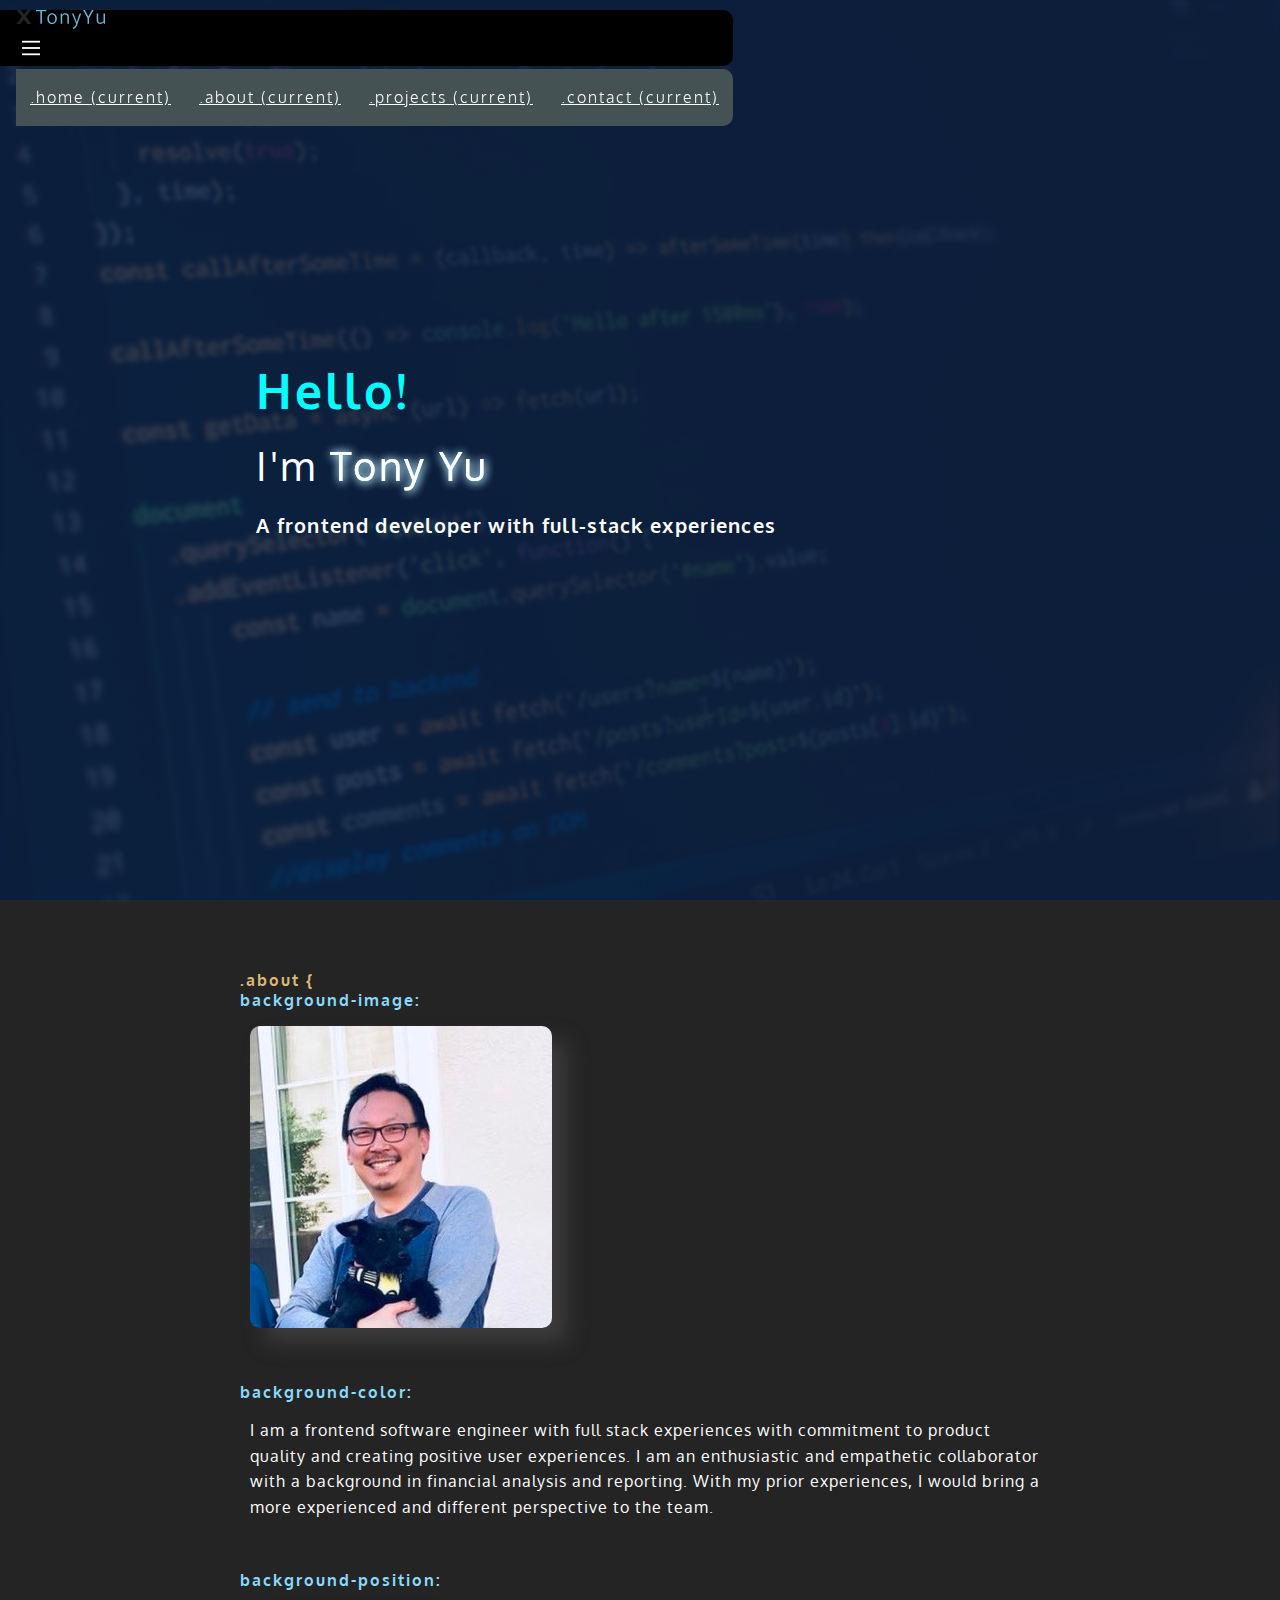
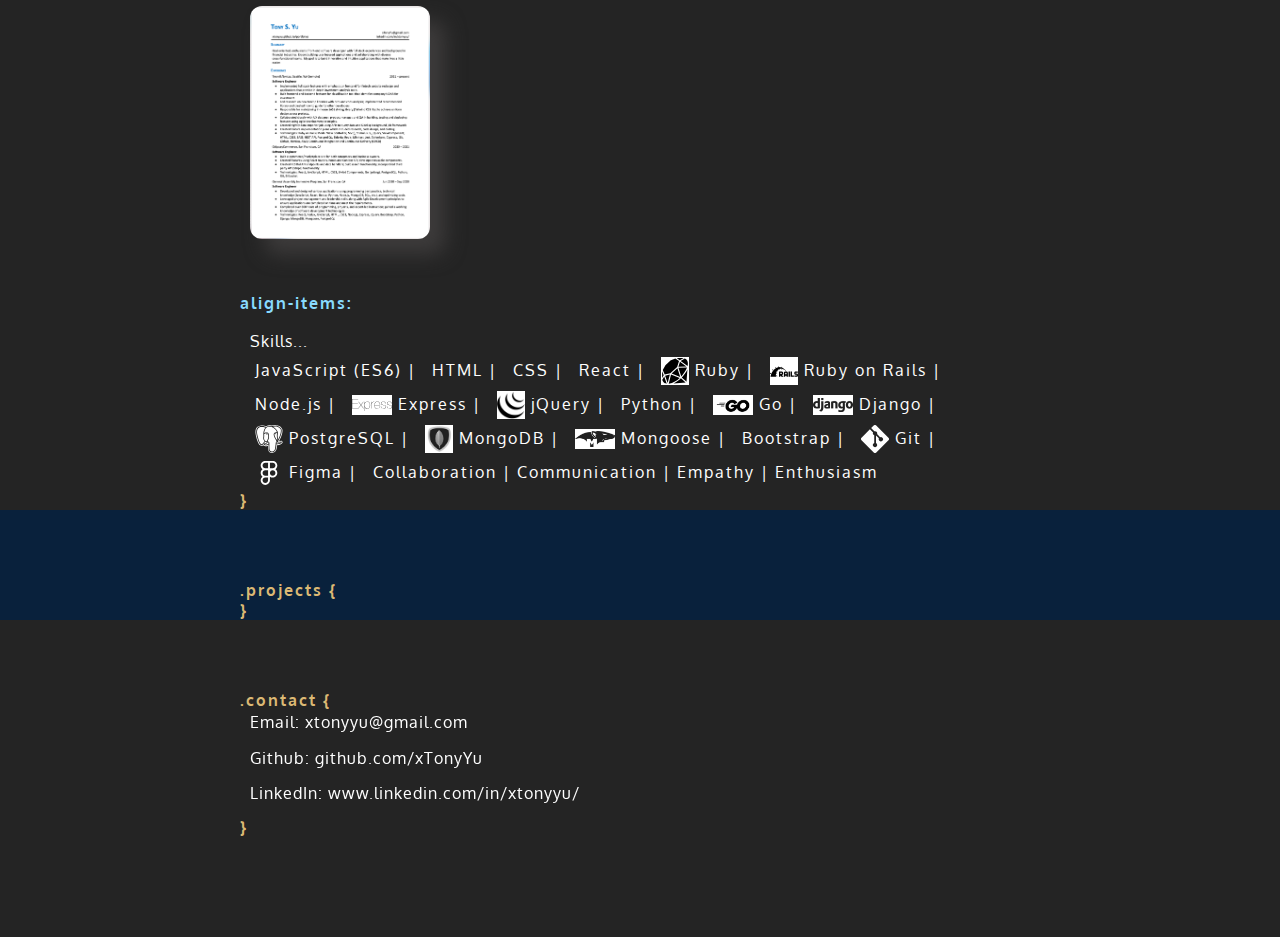
<file: index.html>
<!DOCTYPE html>
<html lang="en">
<head>
    <meta charset="UTF-8">
    <meta name="viewport" content="width=device-width, initial-scale=1.0">
    <!-- Google fonts -->
    <link href="https://fonts.googleapis.com/css2?family=Noto+Sans+TC:wght@400;700&family=Oxygen:wght@300;400;700&family=Roboto:wght@100;300;400;700&display=swap" rel="stylesheet">
    <!-- Bootstrap -->
    <link rel="stylesheet" href="https://stackpath.bootstrapcdn.com/bootstrap/4.5.1/css/bootstrap.min.css" integrity="sha384-VCmXjywReHh4PwowAiWNagnWcLhlEJLA5buUprzK8rxFgeH0kww/aWY76TfkUoSX" crossorigin="anonymous">
    <script	defer src="https://code.jquery.com/jquery-3.5.0.min.js" integrity="sha256-xNzN2a4ltkB44Mc/Jz3pT4iU1cmeR0FkXs4pru/JxaQ=" crossorigin="anonymous"></script>
    <script defer src="https://cdn.jsdelivr.net/npm/popper.js@1.16.1/dist/umd/popper.min.js" integrity="sha384-9/reFTGAW83EW2RDu2S0VKaIzap3H66lZH81PoYlFhbGU+6BZp6G7niu735Sk7lN" crossorigin="anonymous"></script>
    <script defer src="https://stackpath.bootstrapcdn.com/bootstrap/4.5.1/js/bootstrap.min.js" integrity="sha384-XEerZL0cuoUbHE4nZReLT7nx9gQrQreJekYhJD9WNWhH8nEW+0c5qq7aIo2Wl30J" crossorigin="anonymous"></script>
    <!-- Font Awesome -->
    <link rel="stylesheet" href="https://use.fontawesome.com/releases/v5.14.0/css/all.css" integrity="sha384-HzLeBuhoNPvSl5KYnjx0BT+WB0QEEqLprO+NBkkk5gbc67FTaL7XIGa2w1L0Xbgc" crossorigin="anonymous">
    <!-- Style sheet and JS -->
    <link rel="stylesheet" href="css/curtain.css">
    <link rel="stylesheet" href="css/style.css">
    <script defer src="js/portfolio.js"></script>
    <script defer src="js/app.js"></script>
    <title>Tony's Portfolio</title>
</head>
<body>
    <div id="curtain"></div>
    <header>
        <nav class="navbar navbar-expand-sm navbar-dark bg-dark">
            <a class="navbar-brand" href="./tonyyu.html" id="logo"><img src="./images/Logo.svg" alt=""></a>
            <button class="navbar-toggler menu" type="button" data-toggle="collapse" data-target="#navbarSupportedContent" aria-controls="navbarSupportedContent" aria-expanded="false" aria-label="Toggle navigation" >
                <svg width="30" height="30" viewBox="0 0 100 100">
                    <path class="line line1" d="M 20,29.000046 H 80.000231 C 80.000231,29.000046 94.498839,28.817352 94.532987,66.711331 94.543142,77.980673 90.966081,81.670246 85.259173,81.668997 79.552261,81.667751 75.000211,74.999942 75.000211,74.999942 L 25.000021,25.000058" />
                    <path class="line line2" d="M 20,50 H 80" />
                    <path class="line line3" d="M 20,70.999954 H 80.000231 C 80.000231,70.999954 94.498839,71.182648 94.532987,33.288669 94.543142,22.019327 90.966081,18.329754 85.259173,18.331003 79.552261,18.332249 75.000211,25.000058 75.000211,25.000058 L 25.000021,74.999942" />
                </svg>
            </button>

            <div class="collapse navbar-collapse" id="navbarSupportedContent">
                <ul class="navbar-nav mr-auto">
                    <li class="nav-item ">
                        <a class="nav-link" href="#hero" id="hero-link">.home <span class="sr-only">(current)</span></a>
                    </li>
                    <li class="nav-item ">
                        <a class="nav-link" href="#about-me" id="about-me-link">.about <span class="sr-only">(current)</span></a>
                    </li>
                    <li class="nav-item ">
                        <a class="nav-link" href="#portfolio" id="portfolio-link">.projects <span class="sr-only">(current)</span></a>
                    </li>
                    <li class="nav-item ">
                        <a class="nav-link" href="#contact" id="contact-link">.contact <span class="sr-only">(current)</span></a>
                    </li>
                </ul>
            </div>
        </nav>
    </header>

    <main>
        <section id="hero">
            <div class="front-page">
                <h1>Hello! </h1>
                <h2>I'm <a href="./tonyyu.html" class="tony">Tony Yu</a></h2>
                <img src="./images/jsdom.jpeg" class="photo" alt="hero photo">
                <h3>A frontend developer with full-stack experiences</h3>
            </div>
        </section>

        <section id="about-me" class="pod">
            <h2>.about {</h2>
            <div class="sub-container">
                <div class="wrap">
                    <h5>background-image:</h5>
                    <img src="./images/Tony.JPG" class="img-of-me" alt="My photo">
                </div>
                <div class="wrap">
                    <h5>background-color:</h5>
                    <p>I am a frontend software engineer with full stack experiences with commitment to product quality and creating positive user experiences.  I am an enthusiastic and empathetic collaborator with a background in financial analysis and reporting.  With my prior experiences, I would bring a more experienced and different perspective to the team.</p>
                </div>
                <div class="wrap">
                    <h5>background-position: </h5>
                    <a href="./tonyyu.html" class="proj-img-link">
                        <img src="./images/resume.png" class="resume" alt="My resume">
                    </a>
                </div>
                <div class="wrap">
                    <h5>align-items: </h5>
                    <p>Skills...</p>
                    <div class="skills">
                        <div><i class="fab fa-js-square fa-2x"></i> JavaScript (ES6) |</div>
                        <div><i class="fab fa-html5 fa-2x"></i> HTML |</div>
                        <div><i class="fab fa-css3-alt fa-2x"></i> CSS |</div>
                        <div><i class="fab fa-react fa-2x"></i> React |</div>
                        <div><i class="icon" id="ruby"></i> Ruby |</div>
                        <div><i class="icon" id="rails"></i> Ruby on Rails |</div>
                        <div><i class="fab fa-node fa-2x"></i> Node.js |</div>
                        <div><i class="icon" id="express"></i> Express |</div>
                        <div><i class="icon" id="jquery"></i> jQuery |</div>
                        <div><i class="fab fa-python fa-2x"></i> Python |</div>
                        <div><i class="icon" id="golang"></i> Go |</div>
                        <div><i class="icon" id="django"></i> Django |</div>
                        <div><i class="icon" id="SQL"></i> PostgreSQL |</div>
                        <div><i class="icon" id="mongodb"></i> MongoDB |</div>
                        <div><i class="icon" id="mongoose"></i> Mongoose |</div>
                        <div><i class="fab fa-bootstrap fa-2x"></i> Bootstrap |</div>
                        <div><i class="icon" id="git"></i> Git |</div>
                        <div><i class="icon" id="figma"></i> Figma |</div>
                        <div> Collaboration | Communication | Empathy | Enthusiasm</div>
                    </div>
                </div>
            </div>
            <h2>}</h2>
        </section>

        <section id="portfolio" class="pod">
            <h2>.projects {</h2>
            <div class="sub-container project-list"></div>
            <h2>}</h2>
        </section>
        <section id="contact" class="pod">
            <h2>.contact {</h2>
            <div class="sub-container">
                <div class="wrap">
                    <a href="mailto:xtonyyu@gmail.com">
                        <i class="fas fa-envelope-square fa-2x"></i><p>Email: xtonyyu@gmail.com</p>
                    </a>
                </div>
                <div class="wrap">
                    <a href="https://github.com/xTonyYu" target="_blank">
                        <i class="fab fa-github-square fa-2x"></i><p>Github: github.com/xTonyYu</p>
                    </a>
                </div>
                <div class="wrap">
                    <a href="https://www.linkedin.com/in/xtonyyu/" target="_blank">
                        <i class="fab fa-linkedin fa-2x"></i><p>LinkedIn: www.linkedin.com/in/xtonyyu/</p>
                    </a>
                </div>
            </div>
            <h2>}</h2>
        </section>
    </body>

</body>
</html>
</file>
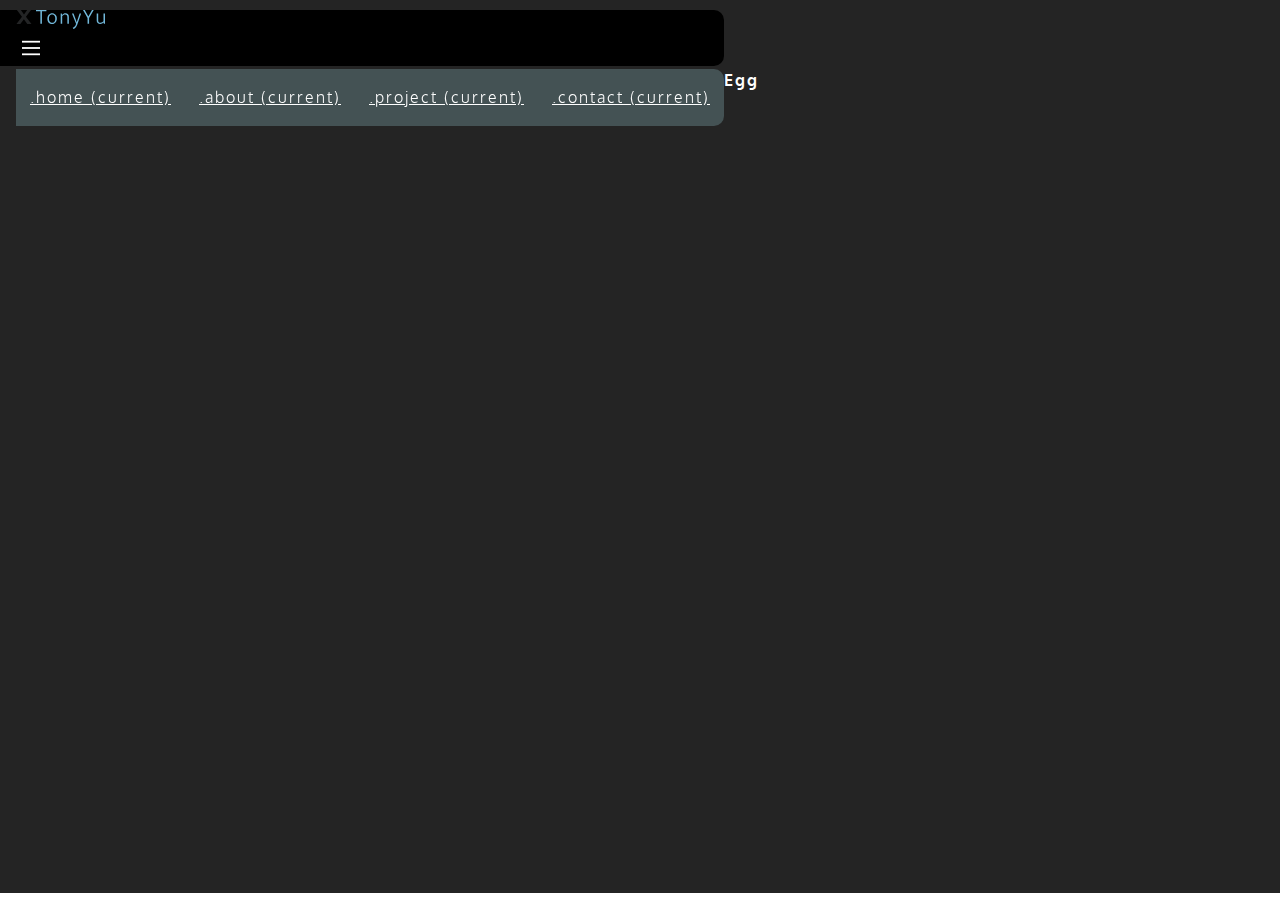
<file: tonyyu.html>
<!DOCTYPE html>
<html lang="en">
<head>
  <meta charset="UTF-8">
  <meta name="viewport" content="width=device-width, initial-scale=1.0">
  <!-- Google fonts -->
  <link href="https://fonts.googleapis.com/css2?family=Noto+Sans+TC:wght@400;700&family=Oxygen:wght@300;400;700&family=Roboto:wght@100;300;400;700&display=swap" rel="stylesheet">
  <!-- Bootstrap -->
  <link rel="stylesheet" href="https://stackpath.bootstrapcdn.com/bootstrap/4.5.1/css/bootstrap.min.css" integrity="sha384-VCmXjywReHh4PwowAiWNagnWcLhlEJLA5buUprzK8rxFgeH0kww/aWY76TfkUoSX" crossorigin="anonymous">
  <script	defer src="https://code.jquery.com/jquery-3.5.0.min.js" integrity="sha256-xNzN2a4ltkB44Mc/Jz3pT4iU1cmeR0FkXs4pru/JxaQ=" crossorigin="anonymous"></script>
  <script defer src="https://cdn.jsdelivr.net/npm/popper.js@1.16.1/dist/umd/popper.min.js" integrity="sha384-9/reFTGAW83EW2RDu2S0VKaIzap3H66lZH81PoYlFhbGU+6BZp6G7niu735Sk7lN" crossorigin="anonymous"></script>
  <script defer src="https://stackpath.bootstrapcdn.com/bootstrap/4.5.1/js/bootstrap.min.js" integrity="sha384-XEerZL0cuoUbHE4nZReLT7nx9gQrQreJekYhJD9WNWhH8nEW+0c5qq7aIo2Wl30J" crossorigin="anonymous"></script>
  <!-- Font Awesome -->
  <link rel="stylesheet" href="https://use.fontawesome.com/releases/v5.14.0/css/all.css" integrity="sha384-HzLeBuhoNPvSl5KYnjx0BT+WB0QEEqLprO+NBkkk5gbc67FTaL7XIGa2w1L0Xbgc" crossorigin="anonymous">
  <!-- Style sheet and JS -->
  <link rel="stylesheet" href="css/style.css">
  <title>Tony's Resume</title>
</head>
<body>
  <header>
    <nav class="navbar navbar-expand-sm navbar-dark bg-dark">
        <a class="navbar-brand" href="./index.html#hero" id="logo"><img src="./images/Logo.svg" alt=""></a>
        <button class="navbar-toggler menu" type="button" data-toggle="collapse" data-target="#navbarSupportedContent" aria-controls="navbarSupportedContent" aria-expanded="false" aria-label="Toggle navigation" >
                <svg width="30" height="30" viewBox="0 0 100 100">
                    <path class="line line1" d="M 20,29.000046 H 80.000231 C 80.000231,29.000046 94.498839,28.817352 94.532987,66.711331 94.543142,77.980673 90.966081,81.670246 85.259173,81.668997 79.552261,81.667751 75.000211,74.999942 75.000211,74.999942 L 25.000021,25.000058" />
                    <path class="line line2" d="M 20,50 H 80" />
                    <path class="line line3" d="M 20,70.999954 H 80.000231 C 80.000231,70.999954 94.498839,71.182648 94.532987,33.288669 94.543142,22.019327 90.966081,18.329754 85.259173,18.331003 79.552261,18.332249 75.000211,25.000058 75.000211,25.000058 L 25.000021,74.999942" />
                </svg>
        </button>

        <div class="collapse navbar-collapse" id="navbarSupportedContent">
            <ul class="navbar-nav mr-auto">
                <li class="nav-item ">
                    <a class="nav-link" href="./index.html#hero" id="hero-link">.home <span class="sr-only">(current)</span></a>
                </li>
                <li class="nav-item ">
                    <a class="nav-link" href="./index.html#about-me" id="about-me-link">.about <span class="sr-only">(current)</span></a>
                </li>
                <li class="nav-item ">
                    <a class="nav-link" href="./index.html#portfolio" id="portfolio-link">.project <span class="sr-only">(current)</span></a>
                </li>
                <li class="nav-item ">
                    <a class="nav-link" href="./index.html#contact" id="contact-link">.contact <span class="sr-only">(current)</span></a>
                </li>
            </ul>
        </div>
    </nav>
  </header>
  <main>
    <h6>You found the Easter Egg</h6>
    <iframe src="./images/Tony_Yu2023se.pdf" frameborder="0"></iframe>
  </main>
</body>
</html>
</file>
<file: css/curtain.css>
#curtain {
  position: absolute;
  width: 100vw;
  animation: var(--transition-time) rainbow-curtain 1 linear;
  z-index: 999;
}

@keyframes rainbow-curtain {
  0%, 8% {
  	height: 100vh;
    background-color: white;
  }
  9% {  background:  linear-gradient(90deg, var(--brown) 2% , var(--yellow) 2% 7%, var(--blue) 7% 10%, white 10% 90%, var(--pink) 90% 95%, var(--turquoise) 95% 98%, var(--coral) 98%); }
  13% {  background:  linear-gradient(90deg, var(--brown) 5% , var(--yellow) 5% 15%, var(--blue) 15% 20%, white 20% 80%, var(--pink) 80% 90%, var(--turquoise) 90% 96%, var(--coral) 96%); }
  17% {  background:  linear-gradient(90deg, var(--brown) 6% , var(--yellow) 6% 17%, var(--blue) 17% 23.5%, white 23.5% 75%, var(--pink) 75% 87%, var(--turquoise) 87% 95%, var(--coral) 95%); }
  21% {  background:  linear-gradient(90deg, var(--brown) 7% , var(--yellow) 7% 19%, var(--blue) 19% 27%, white 27% 70%, var(--pink) 70% 84%, var(--turquoise) 84% 94%, var(--coral) 94%); }
  25% {  background:  linear-gradient(90deg, transparent 2% , var(--brown) 2% 8.5%, var(--yellow) 8.5% 20.5%, var(--green) 21% , var(--blue) 21% 30.5%, white 30.5% 67%, var(--pink) 67% 81%, var(--turquoise) 81.5% 92.5%, var(--coral) 92.5% 98%, transparent 98% ); }
  28% {  background:  linear-gradient(90deg, transparent 3% , var(--brown) 3% 10%, var(--yellow) 10% 22%, var(--green) 23% , var(--blue) 23% 34%, white 34% 64%, var(--pink) 64% 78%, var(--purple) 78% 79%, var(--turquoise) 79% 91%, var(--coral) 91% 97%, transparent 97% ); }
  31% {  background:  linear-gradient(90deg, transparent 5.5% , var(--brown) 5.5% 11.5%, var(--yellow) 11.5% 23.5%, var(--green) 23.5% 26.5%, var(--blue) 26.5% 38.5%, white 38.5% 56.5%, var(--pink) 56.5% 70.5%, var(--purple) 70.5% 74.5%, var(--turquoise) 74.5% 86.5%, var(--coral) 86.5% 94.5%, transparent 94.5% ); }
  34% {  background:  linear-gradient(90deg, transparent 8% , var(--brown) 8% 13%, var(--yellow) 13% 25%, var(--green) 25% 30%, var(--blue) 30% 43%, white 43% 49%, var(--pink) 49% 63%, var(--purple) 63% 70%, var(--turquoise) 70% 82%, var(--coral) 82% 92%, transparent 92% ); }
  37% {  background:  linear-gradient(90deg, transparent 9.5% , var(--brown) 9.5% 15.5%, var(--yellow) 15.5% 26%, var(--green) 26% 32.5%, var(--blue) 32.5% 44%, white 44% 47%, var(--pink) 47% 61%, var(--purple) 61% 71%, var(--turquoise) 71% 82%, var(--coral) 82% 90.5%, transparent 90.5% ); }
  40% {  background:  linear-gradient(90deg, transparent 11% , var(--brown) 11% 18%, var(--yellow) 18% 27%, var(--green) 27% 35%, var(--blue) 35% 45%, var(--pink) 45% 59%, var(--purple) 59% 72%, var(--turquoise) 72% 82%, var(--coral) 82% 89%, transparent 89% ); }
  43% {  background:  linear-gradient(90deg, transparent 12.5% , var(--brown) 12.5% 17.5%, var(--yellow) 17.5% 26%, var(--green) 26% 36%, var(--blue) 36% 44.5%, transparent 44.5% 45.5%, var(--pink) 45.5% 58%, var(--purple) 58% 73%, var(--turquoise) 73% 81.5%, var(--coral) 81.5% 87.5%, transparent 87.5% ); }
  46% {  background:  linear-gradient(90deg, transparent 14% , var(--brown) 14% 17%, var(--yellow) 17% 25%, var(--green) 25% 37%, var(--blue) 37% 44%, transparent 44% 46%, var(--pink) 46% 57%, var(--purple) 57% 74%, var(--turquoise) 74% 81%, var(--coral) 81% 86%, transparent 86% ); }
  49% {  background:  linear-gradient(90deg, transparent 15.5% , var(--brown) 15.5% 17.5%, var(--yellow) 17.5% 24%, var(--green) 24% 36%, var(--blue) 36% 42%, transparent 42% 48%, var(--pink) 48% 57%, var(--purple) 57% 74%, var(--turquoise) 74% 81%, var(--coral) 81% 84.5%, transparent 84.5% ); }
  52% {  background:  linear-gradient(90deg, transparent 17% , var(--brown) 17% 18%, var(--yellow) 18% 23%, var(--green) 23% 35%, var(--blue) 35% 40%, transparent 40% 50%, var(--pink) 50% 57%, var(--purple) 57% 74%, var(--turquoise) 74% 81%, var(--coral) 81% 83%, transparent 83% ); }
  55% {  background:  linear-gradient(90deg, transparent 18.5% , var(--brown) 18.5% 19.5%, var(--yellow) 19.5% 23%, var(--green) 23% 34.5%, var(--blue) 34.5% 38.5%, transparent 38.5% 52.5%, var(--pink) 52.5% 58%, var(--purple) 58% 74%, var(--turquoise) 74% 80%, var(--coral) 80% 81.5%, transparent 81.5% ); }
  58% {  background:  linear-gradient(90deg, transparent 20% , var(--brown) 20% 21%, var(--yellow) 21% 23%, var(--green) 23% 34%, var(--blue) 34% 37%, transparent 37% 55%, var(--pink) 55% 59%, var(--purple) 59% 74%, var(--turquoise) 74% 79%, var(--coral) 79% 80%, transparent 80% ); }
  61% {  background:  linear-gradient(90deg, transparent 22.5% , var(--brown) 22.5% 23.5%, var(--yellow) 23.5% 25%, var(--green) 25% 33%, var(--blue) 33% 35%, transparent 35% 56.5%, var(--pink) 56.5% 59.5%, var(--purple) 59.5% 72.5%, var(--turquoise) 72.5% 76.5%, var(--coral) 76.5% 77.5%, transparent 77.5% ); }
  64% {  background:  linear-gradient(90deg, transparent 25% , var(--brown) 25% 26%, var(--yellow) 26% 27%, var(--green) 27% 32%, var(--blue) 32% 33%, transparent 33% 58%, var(--pink) 58% 60%, var(--purple) 60% 71%, var(--turquoise) 71% 74%, var(--coral) 74% 75%, transparent 75% ); }
  67% {  background:  linear-gradient(90deg, transparent 26.5% , var(--brown) 26.5% 27.5%, var(--yellow) 27.5% 27%, var(--green) 28.5% 31.5%, var(--blue) 31.5% 32.5%, transparent 32.5% 58.5%, var(--pink) 58.5% 60%, var(--purple) 60% 70%, var(--turquoise) 70% 72.5%, var(--coral) 72.5% 73.5%, transparent 73.5% ); }
  70% {  background:  linear-gradient(90deg, transparent 28% , var(--brown) 28% 29%, var(--yellow) 29% , var(--green) 30% 31%, var(--blue) 31% 32%, transparent 32% 59%, var(--pink) 59% 60%, var(--purple) 60% 69%, var(--turquoise) 69% 71%, var(--coral) 71% 72%, transparent 72% ); }
  74% {  background:  linear-gradient(90deg, transparent 29% ,var(--yellow) 29% , var(--green) 30% , var(--blue) 32% , transparent 32% 59.5%, var(--pink) 59.5% 60.5%, var(--purple) 60.5% 68.5%, var(--turquoise) 68.5% 70%, var(--coral) 70% 71%, transparent 71% ); }
  78% {  background:  linear-gradient(90deg, transparent 30% , var(--yellow) 30% , var(--green) 30.5% , white 31% , var(--green) 31.5% , var(--blue) 32% , transparent 32% 60%, var(--pink) 60% 61%, var(--purple) 61% 68%, var(--turquoise) 68% 69%, var(--coral) 69% 70%, transparent 70% ); }
  82% {  background:  linear-gradient(90deg, transparent 30.5% , white 31% , transparent 32% 60.5%, var(--pink) 60.5% 61.5%, var(--purple) 61.5% 65.5%, var(--turquoise) 65.5% 66.5%, var(--coral) 66.5% 67.5%, transparent 67.5% ); }
  86% {  background:  linear-gradient(90deg, transparent 31% , white 31% , transparent 32% 61%, var(--pink) 61% , var(--purple) 62% 63%, var(--turquoise) 64% , var(--coral) 64% 65%, transparent 65% ); }
  90% {  background:  linear-gradient(90deg, transparent 61% , var(--pink) 61% , var(--purple) 61.5% , white 62% , var(--purple) 62.5% , var(--turquoise) 62.5% , var(--coral) 63% , transparent 63% ); }
  94% {  background:  linear-gradient(90deg, transparent 61% , white 62% , transparent 62% );}
  99% {
    height: 100vh;
  }
  100% {
    height: 0;
    background: transparent;
  }
}

@keyframes top-down-curtain {
    /* 0%, 100% {
        background: transparent;
    } */
    0% {
        background: linear-gradient(var(--coral) 1%, var(--green) 4%, var(--pink) 7%, var(--calm-yellow) 10%, transparent 11%);
    }
    15% {
        background: linear-gradient(transparent 3%,
        var(--coral) 10%, var(--green) 20%, var(--pink) 22%, var(--calm-yellow) 35%, transparent 36%);
    }

    30% {
        background: linear-gradient(transparent 3%,
        var(--coral) 10%, var(--green) 20%, var(--pink) 22%, var(--calm-yellow) 55%, transparent 56%);
    }

    45% {
        background: linear-gradient(transparent 18%,
        var(--coral) 30%, var(--green) 40%, var(--pink) 43%, var(--calm-yellow) 75%, transparent 76%);
    }
    60% {
        background: linear-gradient(transparent 38%,
        var(--coral) 50%, var(--green) 60%, var(--pink) 63%, var(--calm-yellow) 95%, transparent 96%);
    }
    75% {
        background: linear-gradient(transparent 58%,
        var(--coral) 70%, var(--green) 80%, var(--pink) 83%, var(--calm-yellow) 100%);
    }
		90% {
			background: linear-gradient(transparent 78%,
        var(--coral) 90%, var(--green) 99%, var(--pink) 100%);
		}
		100% {
        background: transparent;
    }
}
</file>
<file: css/style.css>
:root {
    --stroke-width: 6;
    --calm-blue:rgb(136,219,255);
    --calm-yellow:rgb(220,185,116);
    --calm-coral:rgb(211,139,112);

    --blue:#b3e3f7;
    --brown:#634c44;
    --coral:#ed7448;
    --green:#abe773;
    --pink:#fcbcda;
    --purple:#9b9ef0;
    --turquoise:#15a0cb;
    --yellow:#ffef94;

    --transition-time: 0.8s
}

* {
    font-family: 'Oxygen', sans-serif;
    font-size: 16px;
    letter-spacing: 2px;
    padding: 0;
    margin: 0;
    color: white;
    scroll-behavior: smooth;
}

/* Header */

header {
    position: fixed;
    top: 10px;
    z-index: 100;
    color: white;
}
.navbar-dark,
.bg-dark {
    background-color: black !important;
}

.navbar {
    height: 56px;
    padding: 0 0 0 1rem;
    border-radius: 0 10px 10px 0;
    transition: all ease-in 0.5s;
}
.navbar-brand {
    margin-right: 20px;
}

.navbar-toggler {
    border-color: rgba(255, 255, 255, 0) !important;
}

button:focus {
    outline-color: transparent;
    outline: 1px solid transparent;
}

.navbar-collapse {
    background-color: rgb(68, 82, 84);
    border-radius: 0 10px 10px 0;
}

.nav-item {
    box-sizing: content-box;
    display: flex;
    align-items: center;
    height: 57px;
    padding: 0 14px;
}

.navbar-nav .nav-item > a{
    font-weight: 300;
    width: 100%;
    transition: ease-in-out 0.2s;
    Border-bottom: 2px solid transparent ;
}
.navbar-nav .nav-item .active,
.navbar-nav .nav-item:hover > a {
    Border-bottom: 2px solid var(--calm-yellow) ;
    padding-top: 13px;
    padding-bottom: 0px;
    animation: 0.2s top-down-curtain 1 ease-in-out;
}

/*  Animated hamburger menu by Chris Coyier https://css-tricks.com/line-animated-hamburger-menu/*/

.menu {
    background-color: transparent;
    border: none;
    cursor: pointer;
    display: flex;
    padding: 0 12px 6px 0;
  }
  .line {
    fill: none;
    stroke: white;
    stroke-width: var(--stroke-width);
    transition: stroke-dasharray 600ms cubic-bezier(0.4, 0, 0.2, 1),
      stroke-dashoffset 600ms cubic-bezier(0.4, 0, 0.2, 1);
  }
  .line1 {
    stroke-dasharray: 60 207;
    stroke-width: var(--stroke-width);
  }
  .line2 {
    stroke-dasharray: 60 60;
    stroke-width: var(--stroke-width);
  }
  .line3 {
    stroke-dasharray: 60 207;
    stroke-width: var(--stroke-width);
  }
  .opened .line1 {
    stroke-dasharray: 90 207;
    stroke-dashoffset: -134;
    stroke-width: var(--stroke-width);
  }
  .opened .line2 {
    stroke-dasharray: 1 60;
    stroke-dashoffset: -30;
    stroke-width: var(--stroke-width);
  }
  .opened .line3 {
    stroke-dasharray: 90 207;
    stroke-dashoffset: -134;
    stroke-width: var(--stroke-width);
  }

/* Main */

main {
    background-color: rgb(36, 36, 36);
    display: flex;
    flex-direction: column;
    align-items: center;
}

h2 {
    color: var(--calm-yellow);
}
h3 {
    margin: 15px auto;
}
h5 {
    font-size: 16px;
    color: var(--calm-blue);
    margin-bottom: 16px;
}
p {
    line-height: 1.6;
    letter-spacing: 1px;
}

p,
.project,
.proj-card {
    width: 100%;
}
.wrap {
    margin-bottom: 50px;
}

.pod {
    width: 100vw;
    margin: 0;
    min-width: 250px;
    padding: 70px 15vw 0;
}
.sub-container {
    width: 100%;
    padding: 0 25px;
}
.pod h2,
.sub-container {
    margin: 0 auto;
    max-width: 800px;
}

/* hero */

#hero {
    width: 100vw;
    height: 100vh;
    background-color: rgb(7, 30, 65);
    display: flex;
    justify-content: flex-start;
    align-items: center;
    position: relative;
}
#hero:before {
    content: ' ';
    position: absolute;
    top: 0;
    left: 0;
    width: 100%;
    height: 100%;
    background-image: url('../images/jsdom.jpeg');
    filter: brightness(0.8) blur(2px) opacity(20%);
    background-attachment: fixed;
    background-position: left;
    background-size: cover;
    z-index: 1;
}
.tony {
    filter: drop-shadow(0px 0px 0px);
    transition: all 0.5s linear;
    /* background: repeating-linear-gradient(-90deg, blue, red 50%); */
    text-shadow:1px 1px 10px var(--calm-blue);
}
.tony:hover {
    /* color: var(--calm-blue); */
    /* filter: drop-shadow(10px -10px 4px rgb(99, 99, 99)); */
    text-shadow:1px 1px 20px #fff, 1px 1px 20px #ccc;
    text-shadow:1px 1px 20px var(--calm-blue), 1px 1px 20px var(--calm-blue);
}

.photo {
    width: 0;
    float: right;
}

.front-page {
    margin: 10vw;
    margin-left: 20vw;
    text-align: left;
    z-index: 50;
}
.front-page h1 {
    color: rgb(0, 255, 255);
    font-size: 48px;
    letter-spacing: 3.15px;
    font-weight: bold;
    margin-bottom: 20px;
}
.front-page h2,
.front-page h2 a {
    color: white;
    font-size: 40px;
    letter-spacing: 2.6px;
    font-weight: 500;
    margin-bottom: 20px;
    text-decoration: none;
}
.front-page h3 {
    color: white;
    font-size: 20px;
    letter-spacing: 1.3px;
    line-height: 30px;
    margin: 0;
}

/* about-me */

#about-me p,
#about-me img,
#about-me .skills  {
    margin-left: 10px;
}
#about-me .skills div {
    display: inline-block;
    margin: 3px 5px;
}
#about-me .img-of-me {
    filter: drop-shadow(15px 15px 10px rgb(61, 59, 59));
    border-radius: 10px;
}
#about-me .resume {
    filter: drop-shadow(15px 15px 10px rgb(61, 59, 59));
    border-radius: 12px;
    max-width: 180px;
}

.icon, .fab {
    vertical-align: middle;
}

.icon {
    background-color: white;
    background-size: contain;
    background-repeat: no-repeat;
    background-position: center;
    display: inline-block;
    min-width: 28px;
    /* width: 28px; */
    height: 28px;
}
#SQL {
    background-color: transparent;
    background-image: url("../images/postgresql.svg");
}
#jquery {
    background-image: url("../images/jquery-icon-png-25.jpg");
}
#express {
    background-image: url("../images/express.svg");
    width: 40px;
    height: 20px;
}
#mongodb {
    background-image: url("../images/mongodb.jpg");
}
#mongoose {
    background-image: url("../images/mongoose.png");
    width: 40px;
    height: 20px;
}
#django {
    background-image: url("../images/django.png");
    width: 40px;
    height: 20px;
}
#golang {
    background-image: url("../images/Go-Logo_Black.png");
    width: 40px;
    height: 20px;
}
#ruby {
    background-image: url("../images/ruby.svg");
}
#rails {
    background-image: url("../images/rails.svg");
}
#git {
    background-color: transparent;
    background-image: url("../images/git.svg");
}
#figma {
    background-color: transparent;
    background-image: url("../images/figma.svg");
}

#about-me .sub-container .wrap:last-child,
#portfolio .sub-container .wrap:last-child {
    margin-bottom: 0;
}

/* portfolio */

#portfolio {
    background-color: rgb(9, 33, 60);
}

.project a {
    text-decoration: none;
}
#portfolio h4,
#portfolio h5,
#portfolio span {
    display: inline;
}
#portfolio span {
    color: var(--calm-blue);
}
#portfolio h4 {
    color: var(--calm-coral);
}
#portfolio p {
    margin: 0;
    padding-left: 10px;
}

.proj-header {
    display: flex;
    justify-content: space-between;
}
.link {
    display: inline-flex;
}
.link a {
    margin-left: 10px;
}
.proj-header a > * ,
.link a > * {
    transition: ease-in-out 0.2s;
}
.proj-header a > *:hover{
    color: var(--calm-blue);
    filter: saturate(200%) drop-shadow(10px 10px 4px rgb(99, 99, 99));
}
.link a > *:hover {
    color: var(--calm-blue);
    filter: drop-shadow(10px 10px 4px rgb(99, 99, 99));
}
.ext-link {
    z-index: 10;
}

.proj-card {
    padding: 16px 32px;
    display: flex;
    justify-content: space-between;
    flex-wrap: wrap;
}

.proj-img-link {
    width: 48%;
    max-width: 330px;
    margin-bottom: 16px;
    border-radius: 10px;
    overflow: hidden;
}
.proj-img-link.animation {
    width: 46%;
}
.proj-img {
    width: 100%;
    aspect-ratio: 33 / 25;
    object-fit: cover;
    filter: sepia(100%) hue-rotate(150deg) brightness(0.7);
    transition: ease-in-out 0.2s;
    border-radius: 10px;
}
.proj-img:hover {
    filter: sepia(0%) hue-rotate(0) brightness(1) drop-shadow(15px 15px 10px rgb(99, 99, 99)) contrast(115%);
}

.proj-desc {
    padding-left: 15px;
    width: 50%;
    min-width: 250px;
}

ul {
    display: flex;
    flex-wrap: wrap;
}
em,
li {
    list-style: none;
    font-size: 13px;
    letter-spacing: 1px;
    padding: 0 10px;
    color: var(--calm-coral);
}

.skills-n-links {
    display: flex;
    justify-content: space-between;
    align-items: flex-start;
}

/* contact */
#contact {
    padding-bottom: 100px;
}
#contact .sub-container {
    width: 100%;
    display: flex;
    flex-direction: column;
}

#contact .wrap {
    margin-bottom: 10px;
    display: inline-block;
}

#contact a {
    text-decoration: none;
    filter: hue-rotate(0deg);
    color: white;
    transition: ease-in-out 0.2s;
}

#contact a p:hover,
#contact a:hover {
    color: var(--calm-blue);
    filter: drop-shadow(10px 10px 5px black);
}

#contact a i,
#contact a p {
    color: inherit;
    vertical-align: middle;
    transition: ease-in-out 0.2s;
}
#contact a p {
    display: inline;
    margin: 10px;
}

h6 {
    margin-top: 70px;
}
iframe {
    margin-bottom: 20px;
    width: 90vw;
    height: calc(100vh - 117px);
}


/* Utility */
.mt-16 {
    margin-top: 16px;
}


@media only screen and (max-width:900px) {
    .sub-container {
        padding: 0 10px;
    }

    #about-me .wrap {
        display: flex;
        flex-direction: column;
    }
    #about-me p {
        width: 97%;
        min-width: 250px;
    }

    #about-me .sub-container .wrap:last-child {
        display: inline-block;
    }

    .link {
        margin-right: 0;
    }

    .proj-img-link {
        width: 97%;
    }

    #portfolio p {
        width: 100%;
        min-width: 250px;
    }
    .proj-desc {
        padding-left: 0px;
        width: 97%;
        min-width: 250px;
    }
}

/* navbar */
@media (max-width: 991px) {
    .navbar-expand-lg {
        width: 180px
    }
}

@media (max-width: 575px) {
    #hero:before {
        background-image: url('../images/long_code.jpg');
        filter: brightness(0.8) blur(2px) opacity(30%);
        background-attachment: fixed;
        background-position: left;
        background-size: contain;
    }

    .navbar-expand-sm {
        width: 280px;
        padding: 8px 0 0 0;
    }

    .border-radius-LL {
        border-radius: 0 10px 0 0;
        transition: all linear 0s;
    }

    .navbar-brand {
        padding: 5px 0 13px 16px;
    }

    .navbar-collapse {
        border-radius: 0 0 10px 0;
    }

    .nav-item {
        padding: 0 0 0 33px;
    }

    .navbar-nav .nav-link.active,
    .navbar-nav .nav-item:hover > a{
        Border-bottom: transparent ;
        Border-left: 3px solid var(--calm-yellow) ;
        padding: 8px 20px;
        animation: none;
    }

    .pod {
        padding: 70px 5vw 0;
    }

    .proj-img-link.animation {
        width: 97%;
    }

    .proj-img {
        filter: sepia(0%) hue-rotate(0) brightness(1) drop-shadow(15px 15px 10px rgb(55, 55, 55)) contrast(115%);
    }
}
</file>
